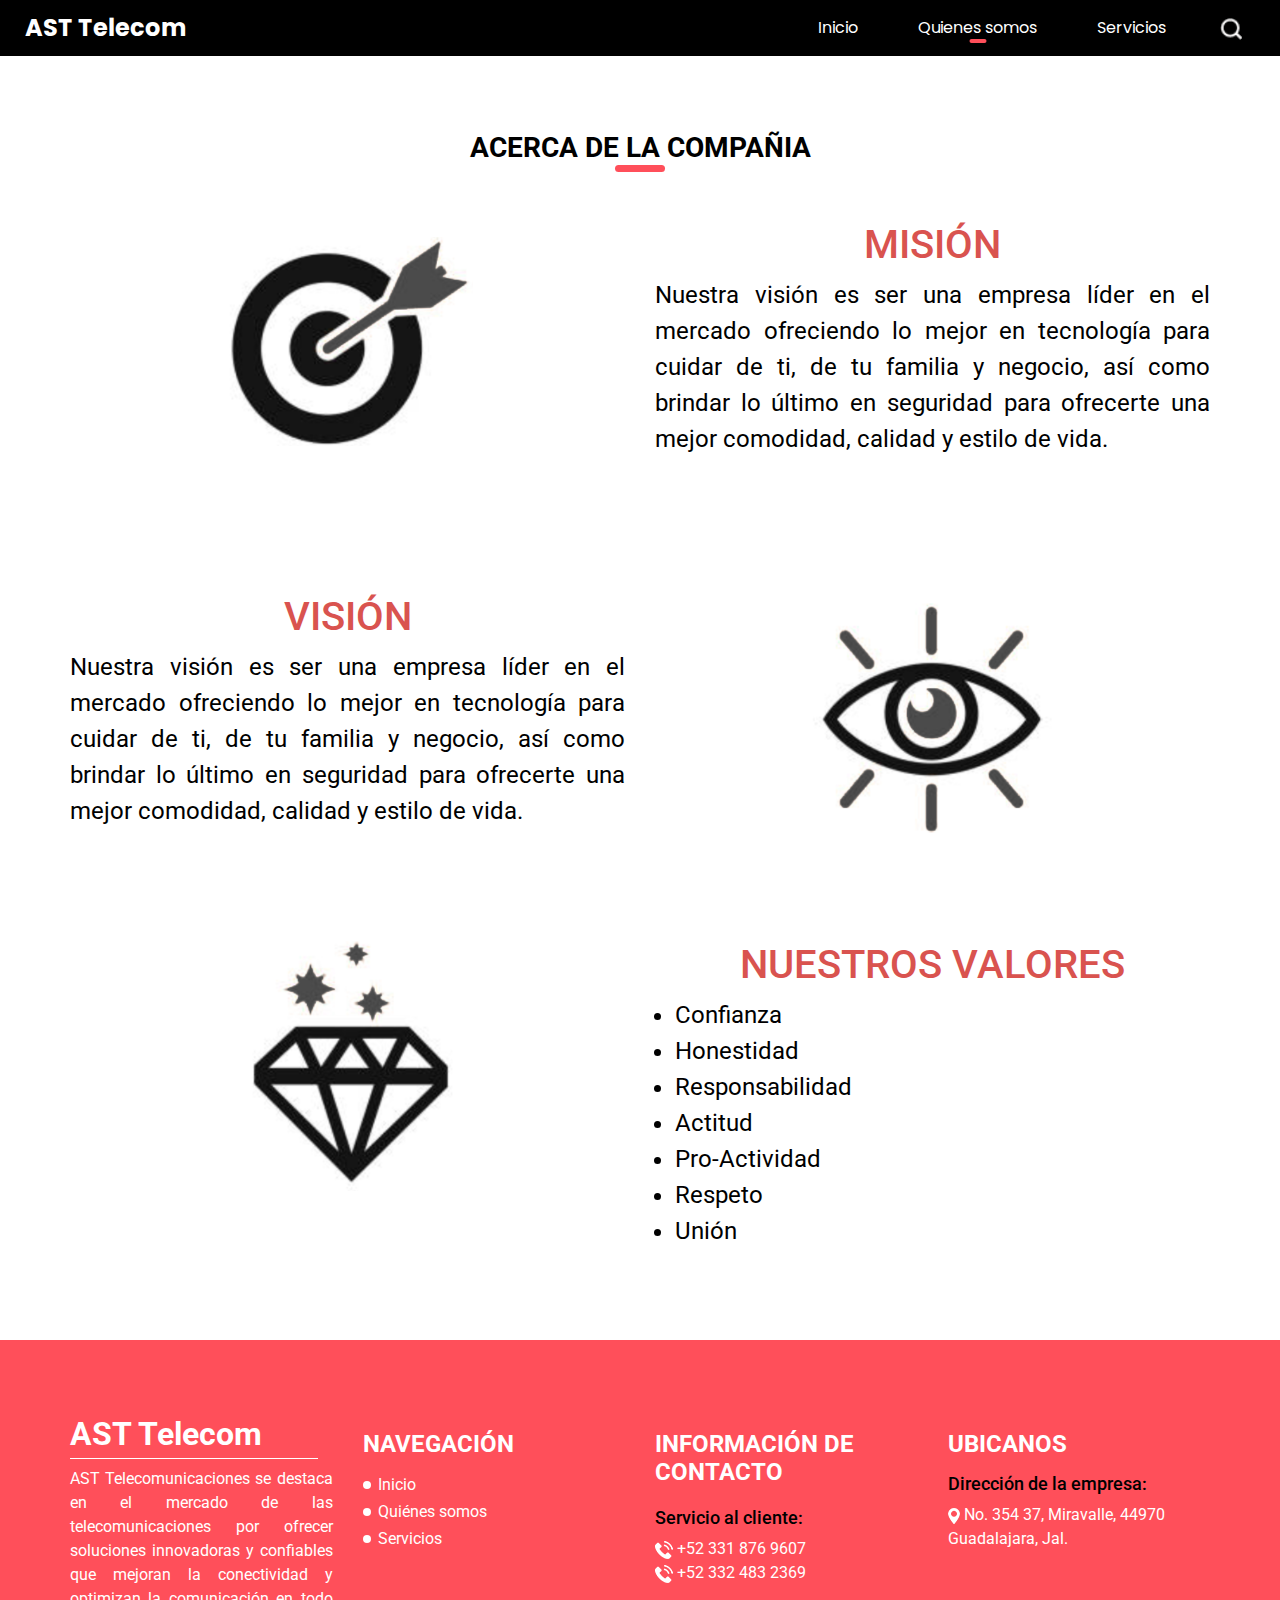
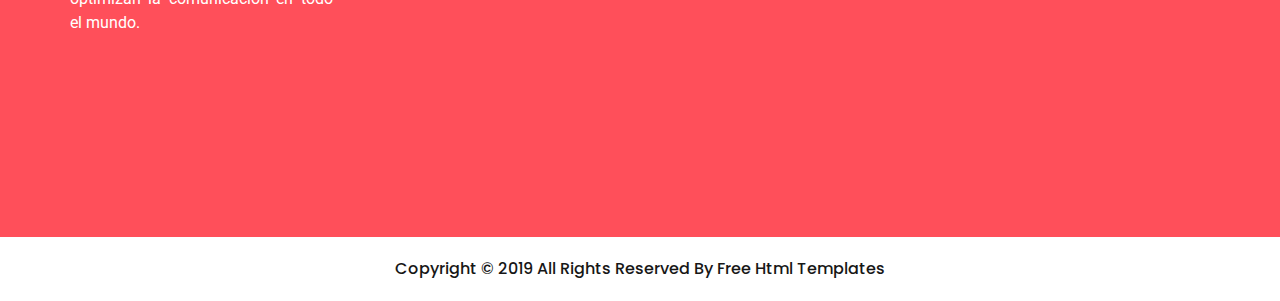
<file: Ast/about.html>
<!DOCTYPE html>
<html lang="es">
<head>
  <meta charset="UTF-8">
  <meta name="viewport" content="width=device-width, initial-scale=1.0">
  <meta http-equiv="X-UA-Compatible" content="IE=edge">
  <title>AST Telecom</title>
  
  <!-- Bootstrap core CSS -->
  <link rel="stylesheet" type="text/css" href="css/bootstrap.css">
  
  <!-- Fonts Style -->
  <link href="https://fonts.googleapis.com/css?family=Poppins:400,700|Roboto:400,700&display=swap" rel="stylesheet">
  
  <!-- Custom styles for this template -->
  <link rel="stylesheet" href="css/style.css">
  
  <!-- Responsive style -->
  <link rel="stylesheet" href="css/responsive.css">
</head>
<body>
  <div class="hero_area">
    <!-- Header Section Start -->
    <header class="header_section">
      <div class="container-fluid">
        <nav class="navbar navbar-expand-lg custom_nav-container">
          <a class="navbar-brand" href="index.html">
            <span>AST Telecom</span>
          </a>
          <button class="navbar-toggler ml-auto" type="button" data-toggle="collapse"
            data-target="#navbarSupportedContent" aria-controls="navbarSupportedContent" aria-expanded="false"
            aria-label="Toggle navigation">
            <span class="navbar-toggler-icon"></span>
          </button>
    
          <div class="collapse navbar-collapse" id="navbarSupportedContent">
            <ul class="navbar-nav ml-auto">
              <li class="nav-item">
                <a class="nav-link" href="index.html">Inicio <span class="sr-only">(current)</span></a>
              </li>
              <li class="nav-item active">
                <a class="nav-link" href="about.html">Quienes somos</a>
              </li>
              <li class="nav-item ">
                <a class="nav-link" href="service.html">Servicios</a>
              </li>
            </ul>
          </div>
          <form class="form-inline my-2 my-lg-0 ml-0 ml-lg-4 mb-3 mb-lg-0">
            <button class="btn my-2 my-sm-0 nav_search-btn" type="submit"></button>
          </form>
        </nav>
      </div>
    </header>
    
    <!-- End Header Section -->
  </div>

  <!-- About Section -->
  <section class="about_section layout_padding">
    <div class="container">
      <div class="custom_heading-container">
        <h3>ACERCA DE LA COMPAÑIA</h3>
      </div>
      <br>
      <br>

      <!-- Misión Section -->
      <div class="row">
        <div class="col-md-6">
          <div class="img-box" style="text-align: center;">
            <img src="images/valores.png" alt="Imagen de valores" style="width: 100%; max-width: 250px; height: auto;" />
          </div>
        </div>
        <div class="col-md-6">
          <div class="detail-box">
            <h1 style="font-size: 2.5em; color: #d9534f;">MISIÓN</h1>
            <p style="font-size: 1.5em; text-align: justify;">
              Nuestra visión es ser una empresa líder en el mercado ofreciendo lo mejor en 
              tecnología para cuidar de ti, de tu familia y negocio, así como brindar lo último en seguridad 
              para ofrecerte una mejor comodidad, calidad y estilo de vida.
            </p>
          </div>
        </div>        
      </div>
      
      <br>
      <br>
      <br>
      <br>
      <br>
      <!-- visión Section -->
      <div class="row">
        <div class="col-md-6">
          <div class="detail-box">
            <h1 style="font-size: 2.5em; color: #d9534f;">VISIÓN</h1>
            <p style="font-size: 1.5em; text-align: justify;">
              Nuestra visión es ser una empresa líder en el mercado ofreciendo 
              lo mejor en tecnología para cuidar de ti, de tu familia y negocio, 
              así como brindar lo último en seguridad para ofrecerte una mejor 
              comodidad, calidad y estilo de vida.
            </p>
          </div>
        </div>
        <div class="col-md-6">
          <div class="img-box" style="text-align: center;">
            <img src="images/vision.png" alt="Imagen de visión" style="width: 100%; max-width: 250px; height: auto;" />
          </div>
        </div>
      </div>
      

      <br>
      <br>
      <br>
      <br>

      <!-- Valores Section -->
      <div class="row">
        <div class="col-md-6">
          <div class="img-box" style="text-align: center;">
            <img src="images/mision.png" alt="Imagen de valores" style="width: 100%; max-width: 250px; height: auto;" />
          </div>
        </div>
        <div class="col-md-6">
          <div class="detail-box">
            <h1 style="font-size: 2.5em; color: #d9534f;">NUESTROS VALORES</h1>
            <ul style="list-style-type: disc; padding-left: 20px; text-align: justify;">
              <li style="font-size: 1.5em;" style="text-align: justify;">Confianza</li>
              <li style="font-size: 1.5em;" style="text-align: justify;">Honestidad</li>
              <li style="font-size: 1.5em;" style="text-align: justify;">Responsabilidad</li>
              <li style="font-size: 1.5em;" style="text-align: justify;">Actitud</li>
              <li style="font-size: 1.5em;" style="text-align: justify;">Pro-Actividad</li>
              <li style="font-size: 1.5em;" tyle="text-align: justify;">Respeto</li>
              <li style="font-size: 1.5em;" style="text-align: justify;">Unión</li>
            </ul>
            
            
          </div>
        </div>        
      </div>
    </div>
  </section>
  <!-- End About Section -->

  <!-- Info Section -->
  <section class="info_section layout_padding">
    <div class="container">
      <div class="row">
        <div class="col-md-3">
          <div class="info-logo">
            <h2>AST Telecom</h2>
            <p style="text-align: justify;">
              AST Telecomunicaciones se destaca en el mercado de las telecomunicaciones 
              por ofrecer soluciones innovadoras y confiables que mejoran la conectividad 
              y optimizan la comunicación en todo el mundo.
            </p>
          </div>
        </div>
        <div class="col-md-3">
          <div class="info-nav">
            <h4>Navegación</h4>
            <ul>
              <li><a href="index.html">Inicio</a></li>
              <li><a href="about.html">Quiénes somos</a></li>
              <li><a href="service.html">Servicios</a></li>
            </ul>
          </div>
        </div>
        <div class="col-md-3">
          <div class="info-contact">
            <h4>Información de contacto</h4>

            <div class="call">
              <h6>Servicio al cliente:</h6>
              <a href="">
                <img src="images/telephone.png" alt="Teléfono">
                <span>+52 331 876 9607</span>
              </a><br>
              <a href="">
                <img src="images/telephone.png" alt="Teléfono">
                <span>+52 332 483 2369</span>
              </a>
            </div>
          </div>
        </div>
        <div class="col-md-3">
          <div class="discover">
            <h4>ubicanos</h4>

            <div class="info-contact">
              <div class="location">
                <h6>Dirección de la empresa:</h6>
                <a href="">
                  <img src="images/location.png" alt="Ubicación">
                  <span>No. 354 37, Miravalle, 44970 Guadalajara, Jal.</span>
                </a>
              </div>
            </div>
            <br>
            <iframe src="https://www.google.com/maps/embed?pb=!1m18!1m12!1m3!1d71028.02533648169!2d-103.43704034171002!3d20.67158286920213!2m3!1f0!2f0!3f0!3m2!1i1024!2i768!4f13.1!3m3!1m2!1s0x8428aebb30f98563%3A0xf024a0ddb5177791!2sNo.%20%23%20354%2C%20Av.%20Piotr%20Ilich%20Tchaikovski%20354%2C%20Residencial%20del%20Parque%2C%2045018%20Zapopan%2C%20Jal.!5e0!3m2!1ses-419!2smx!4v1723594706442!5m2!1ses-419!2smx" 
            width="280" height="180" style="border:0;" allowfullscreen="" loading="lazy" referrerpolicy="no-referrer-when-downgrade"></iframe>
          </div>
        </div>
      </div>
    </div>
  </section>
  <!-- End Info Section -->

  <!-- Footer Section -->
  <section class="container-fluid footer_section">
    <p>Copyright &copy; 2019 All Rights Reserved By
      <a href="https://html.design/">Free Html Templates</a>
    </p>
  </section>
  <!-- End Footer Section -->

  <!-- Scripts -->
  <script src="js/jquery-3.4.1.min.js"></script>
  <script src="js/bootstrap.js"></script>
</body>
</html>
</file>
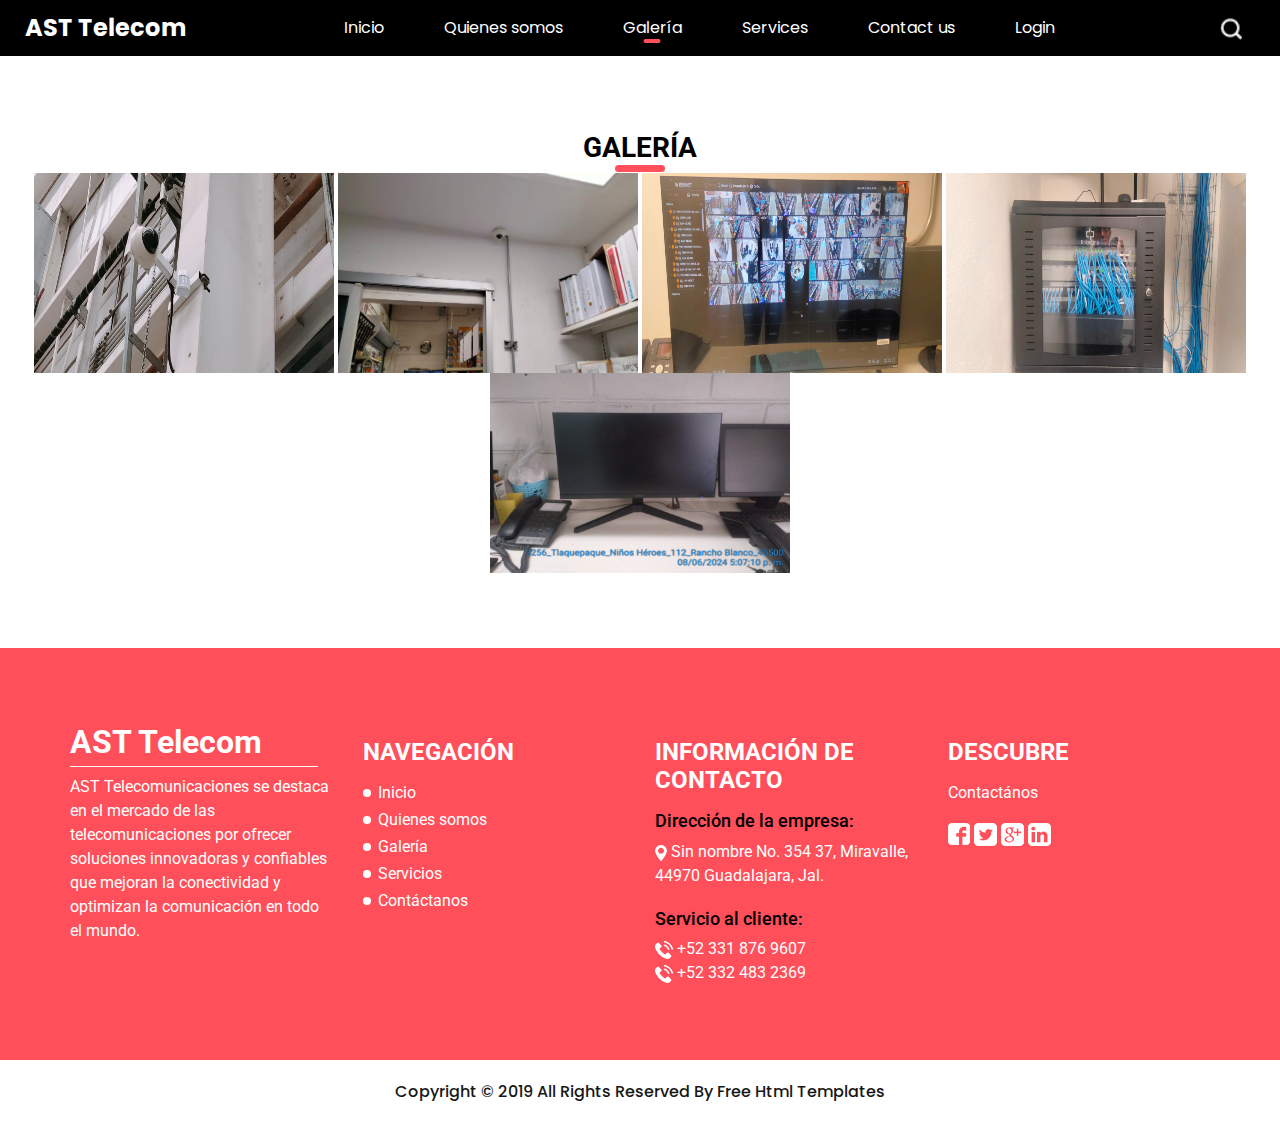
<file: Ast/galery.html>
<!DOCTYPE html>
<html>

<head>
  <!-- Basic -->
  <meta charset="utf-8" />
  <meta http-equiv="X-UA-Compatible" content="IE=edge" />
  <!-- Mobile Metas -->
  <meta name="viewport" content="width=device-width, initial-scale=1, shrink-to-fit=no" />
  <!-- Site Metas -->
  <meta name="keywords" content="" />
  <meta name="description" content="" />
  <meta name="author" content="" />

  <title>AST Telecom</title>

  <!-- slider stylesheet -->
  <link rel="stylesheet" type="text/css"
    href="https://cdnjs.cloudflare.com/ajax/libs/OwlCarousel2/2.1.3/assets/owl.carousel.min.css" />

  <!-- bootstrap core css -->
  <link rel="stylesheet" type="text/css" href="css/bootstrap.css" />

  <!-- fonts style -->
  <link href="https://fonts.googleapis.com/css?family=Poppins:400,700|Roboto:400,700&display=swap" rel="stylesheet">
  <!-- Custom styles for this template -->
  <link href="css/style.css" rel="stylesheet" />
  <!-- responsive style -->
  <link href="css/responsive.css" rel="stylesheet" />
</head>

<body>
  <div class="hero_area">
    <!-- header section strats -->
    <header class="header_section">
      <div class="container-fluid">
        <nav class="navbar navbar-expand-lg custom_nav-container ">
          <a class="navbar-brand" href="index.html">
            <span>
              AST Telecom
            </span>
          </a>
          <button class="navbar-toggler ml-auto" type="button" data-toggle="collapse"
            data-target="#navbarSupportedContent" aria-controls="navbarSupportedContent" aria-expanded="false"
            aria-label="Toggle navigation">
            <span class="navbar-toggler-icon"></span>
          </button>

          <div class="collapse navbar-collapse" id="navbarSupportedContent">
            <div class="d-flex mx-auto flex-column flex-lg-row align-items-center">
              <ul class="navbar-nav  ">
                <li class="nav-item ">
                  <a class="nav-link" href="index.html">Inicio <span class="sr-only">(current)</span></a>
                </li>
                <li class="nav-item">
                  <a class="nav-link" href="about.html">Quienes somos </a>
                </li>
                <li class="nav-item active">
                  <a class="nav-link" href="galery.html">Galería </a>
                </li>
                <li class="nav-item">
                  <a class="nav-link" href="service.html">Services </a>
                </li>
                <li class="nav-item">
                  <a class="nav-link" href="contact.html">Contact us</a>
                </li>
                <li class="nav-item">
                  <a class="nav-link" href="#">Login</a>
                </li>
              </ul>
            </div>
          </div>
          <form class="form-inline my-2 my-lg-0 ml-0 ml-lg-4 mb-3 mb-lg-0">
            <button class="btn  my-2 my-sm-0 nav_search-btn" type="submit"></button>
          </form>
        </nav>
      </div>
    </header>
    <!-- end header section -->
  </div>
  <section class="about_section layout_padding">
    <div class="container">
      <div class="custom_heading-container">
        <h3 class=" ">
          Galería
        </h3>
      </div>   
    </div>

    <!-- Imagen desde un archivo local -->
    <img src="images/1.jpg" alt="Descripción de la imagen" width="300" height="200">

    <img src="images/2.jpg" alt="Descripción de la imagen externa" width="300" height="200">

    <img src="images/3.jpg" alt="Descripción de la imagen externa" width="300" height="200">

    <img src="images/4.jpg" alt="Descripción de la imagen externa" width="300" height="200">

    <img src="images/6.jpg" alt="Descripción de la imagen externa" width="300" height="200">

  </section>

<!-- info section -->
<section class="info_section layout_padding">
  <div class="container">
    <div class="row">
      <div class="col-md-3">
        <div class="info-logo">
          <h2>
            AST Telecom
          </h2>
          <p>
            AST Telecomunicaciones se destaca en el mercado de las telecomunicaciones por ofrecer soluciones innovadoras y 
              confiables que mejoran la conectividad y optimizan la comunicación en todo el mundo.
          </p>
        </div>
      </div>
      <div class="col-md-3">
        <div class="info-nav">
          <h4>
            Navegación
          </h4>
          <ul>
            <li>
              <a href="index.html">
                Inicio
              </a>
            </li>
            <li>
              <a href="about.html">
                Quienes somos
              </a>
            </li>
            <li>
              <a href="galery.html">
                Galería
              </a>
            </li>
            <li>
              <a href="service.html">
                Servicios
              </a>
            </li>
            <li>
              <a href="contact.html">
                Contáctanos
              </a>
            </li>
          </ul>
        </div>
      </div>
      <div class="col-md-3">
        <div class="info-contact">
          <h4>
            Información de contacto
          </h4>
          <div class="location">
            <h6>
              Dirección de la empresa:
            </h6>
            <a href="">
              <img src="images/location.png" alt="">
              <span>
                Sin nombre No. 354 37, Miravalle, 44970 Guadalajara, Jal.
              </span>
            </a>
          </div>
          <div class="call">
            <h6>
              Servicio al cliente:
            </h6>
            <a href="">
              <img src="images/telephone.png" alt="">
              <span>
                +52 331 876 9607
              </span>
            </a><br>
            <a href="">
              <img src="images/telephone.png" alt="">
              <span>
                +52 332 483 2369
              </span>
            </a>
          </div>
        </div>
      </div>
      <div class="col-md-3">
        <div class="discover">
          <h4>
            Descubre
          </h4>
          <ul>
            <li>
              <a href="contact.html">
                Contactános
              </a>
            </li>
          </ul>
          <div class="social-box">
            <a href="">
              <img src="images/facebook.png" alt="">
            </a>
            <a href="">
              <img src="images/twitter.png" alt="">
            </a>
            <a href="">
              <img src="images/google-plus.png" alt="">
            </a>
            <a href="">
              <img src="images/linkedin.png" alt="">
            </a>
          </div>
        </div>
      </div>
    </div>
  </div>
</section>

<!-- end info_section -->


  <!-- footer section -->
  <section class="container-fluid footer_section">
    <p>
      Copyright &copy; 2019 All Rights Reserved By
      <a href="https://html.design/">Free Html Templates</a>
    </p>
  </section>
  <!-- footer section -->

  <script type="text/javascript" src="js/jquery-3.4.1.min.js"></script>
  <script type="text/javascript" src="js/bootstrap.js"></script>
</body>

</html>
</file>
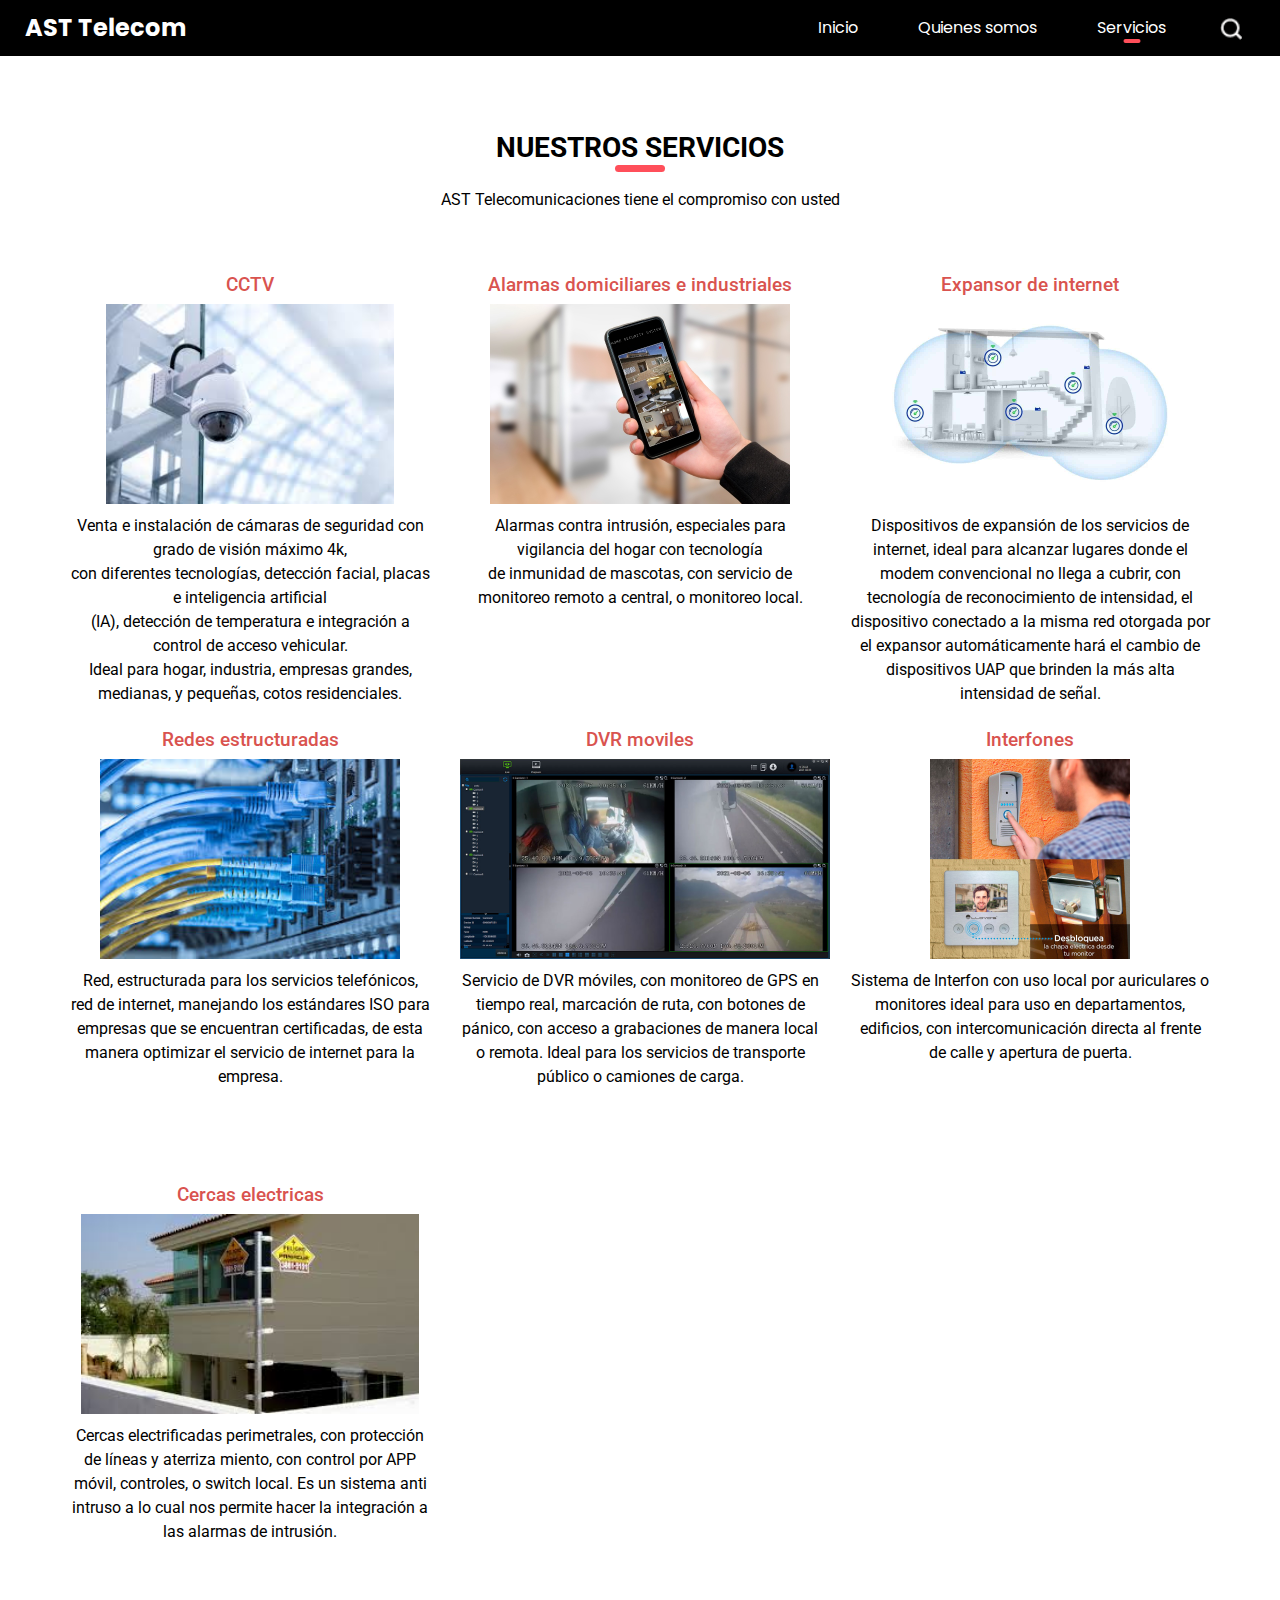
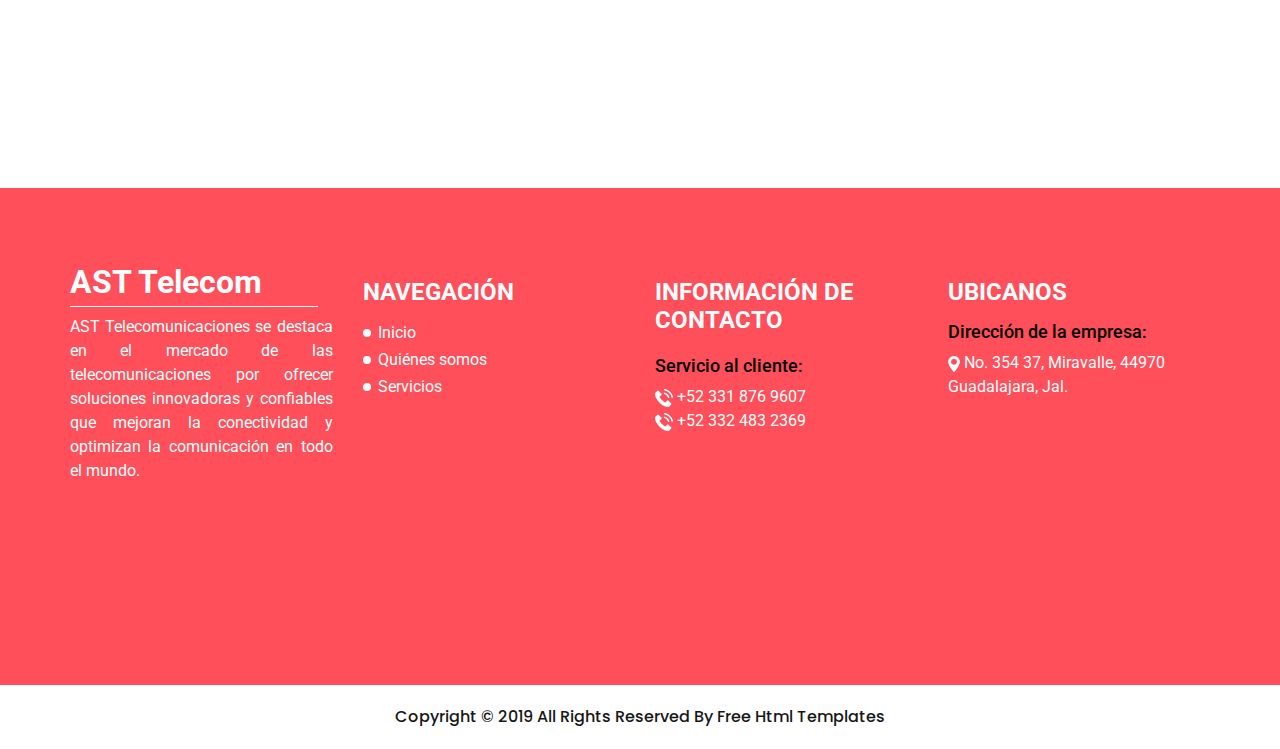
<file: Ast/service.html>
<!DOCTYPE html>
<html>

<head>
  <!-- Basic -->
  <meta charset="utf-8" />
  <meta http-equiv="X-UA-Compatible" content="IE=edge" />
  <!-- Mobile Metas -->
  <meta name="viewport" content="width=device-width, initial-scale=1, shrink-to-fit=no" />
  <!-- Site Metas -->
  <meta name="keywords" content="" />
  <meta name="description" content="" />
  <meta name="author" content="" />

  <title>AST Telecom</title>

  <!-- slider stylesheet -->
  <link rel="stylesheet" type="text/css"
    href="https://cdnjs.cloudflare.com/ajax/libs/OwlCarousel2/2.1.3/assets/owl.carousel.min.css" />

  <!-- bootstrap core css -->
  <link rel="stylesheet" type="text/css" href="css/bootstrap.css" />

  <!-- fonts style -->
  <link href="https://fonts.googleapis.com/css?family=Poppins:400,700|Roboto:400,700&display=swap" rel="stylesheet">
  <!-- Custom styles for this template -->
  <link href="css/style.css" rel="stylesheet" />
  <!-- responsive style -->
  <link href="css/responsive.css" rel="stylesheet" />
</head>

<body>
  <div class="hero_area">
    <!-- header section strats -->
    <header class="header_section">
      <div class="container-fluid">
        <nav class="navbar navbar-expand-lg custom_nav-container">
          <a class="navbar-brand" href="index.html">
            <span>AST Telecom</span>
          </a>
          <button class="navbar-toggler ml-auto" type="button" data-toggle="collapse"
            data-target="#navbarSupportedContent" aria-controls="navbarSupportedContent" aria-expanded="false"
            aria-label="Toggle navigation">
            <span class="navbar-toggler-icon"></span>
          </button>
    
          <div class="collapse navbar-collapse" id="navbarSupportedContent">
            <ul class="navbar-nav ml-auto">
              <li class="nav-item">
                <a class="nav-link" href="index.html">Inicio <span class="sr-only">(current)</span></a>
              </li>
              <li class="nav-item">
                <a class="nav-link" href="about.html">Quienes somos</a>
              </li>
              <li class="nav-item active">
                <a class="nav-link" href="service.html">Servicios</a>
              </li>
            </ul>
          </div>
          <form class="form-inline my-2 my-lg-0 ml-0 ml-lg-4 mb-3 mb-lg-0">
            <button class="btn my-2 my-sm-0 nav_search-btn" type="submit"></button>
          </form>
        </nav>
      </div>
    </header>
    
    <!-- end header section -->
  </div>

  <!-- service section -->

  <section class="service_section layout_padding">
    <div class="container">
      <div class="custom_heading-container">
        <h3>Nuestros Servicios</h3>
      </div>
      <p>AST Telecomunicaciones tiene el compromiso con usted</p>
      <div class="service_container">
        <div class="row">

          <div class="col-md-4">
            <div class="box b-1">
              <h6 style="font-size: 1.2em; color: #d9534f;">CCTV</h6>
              <div class="img-box">
                <img src="images/cctv.jpeg" alt="CCTV">
              </div>
              <div class="detail-box">
                <p>Venta e instalación de cámaras de seguridad con grado de visión máximo 4k,<br>
                   con diferentes tecnologías, detección facial, placas e inteligencia artificial<br>
                   (IA), detección de temperatura e integración a control de acceso vehicular.<br>
                   Ideal para hogar, industria, empresas grandes, medianas, y pequeñas, cotos residenciales.</p>
              </div>
            </div>
            <br>
            <br>
            <br>
            <br>
          </div>
          
          <div class="col-md-4">
            <div class="box b-1">
              <h6 style="font-size: 1.2em; color: #d9534f;">Alarmas domiciliares e industriales</h6>
              <div class="img-box">
                <img src="images/alarmas.jpg" alt="CCTV">
              </div>
              <div class="detail-box">
                <p>Alarmas contra intrusión, especiales para vigilancia del hogar con tecnología<br>
                   de inmunidad de mascotas, con servicio de monitoreo remoto a central, o monitoreo local.</p>
              </div>
            </div>
            <br>
            <br>
            <br>
            <br>
          </div>
          

          <div class="col-md-4">
            <div class="box b-1">
              <h6 style="font-size: 1.2em; color: #d9534f;">Expansor de internet</h6>
              <div class="img-box">
                <img src="images/expansor.jpg" alt="CCTV">
              </div>
              <div class="detail-box">
                <p>Dispositivos de expansión de los servicios de internet, ideal para alcanzar 
                  lugares donde el modem convencional no llega a cubrir, con tecnología de 
                  reconocimiento de intensidad, el dispositivo conectado a la misma red otorgada 
                  por el expansor automáticamente hará el cambio de dispositivos UAP que brinden 
                  la más alta intensidad de señal.</p>
              </div>
            </div>
            <br>
            <br>
            <br>
            <br>
          </div>
  
          <div class="col-md-4">
            <div class="box b-4">
              <h6 style="font-size: 1.2em; color: #d9534f;">Redes estructuradas</h6>
              <div class="img-box">
                <img src="images/red.jpeg" alt="Redes estructuradas">
              </div>
              <div class="detail-box">       
                <p>Red, estructurada para los servicios telefónicos, red de internet, manejando 
                  los estándares ISO para empresas que se encuentran certificadas, de esta manera 
                  optimizar el servicio de internet para la empresa.</p>
              </div>
            </div>
            <br>
            <br>
            <br>
            <br>
          </div>
  
          <div class="col-md-4">
            <div class="box b-5">
              <h6 style="font-size: 1.2em; color: #d9534f;">DVR moviles</h6>
              <div class="img-box">
                <img src="images/dvr.jpg" alt="DVR moviles">
              </div>
              <div class="detail-box">
                <p>Servicio de DVR móviles, con monitoreo de GPS en tiempo real, marcación de ruta, 
                  con botones de pánico, con acceso a grabaciones de manera local o remota. Ideal 
                  para los servicios de transporte público o camiones de carga.</p>
              </div>
            </div>
            <br>
            <br>
            <br>
            <br>
          </div>
  
          <div class="col-md-4">
            <div class="box b-6">
              <h6 style="font-size: 1.2em; color: #d9534f;">Interfones</h6>
              <div class="img-box">
                <img src="images/interfon.jpg" alt="Interfones">
              </div>
              <div class="detail-box">
                <p>Sistema de Interfon con uso local por auriculares o monitores ideal para 
                  uso en departamentos, edificios, con intercomunicación directa al frente de calle 
                  y apertura de puerta.</p>
              </div>
            </div>
            <br>
            <br>
            <br>
            <br>
          </div>
  
          <div class="col-md-4">
            <div class="box b-7">
              <h6 style="font-size: 1.2em; color: #d9534f;">Cercas electricas</h6>
              <div class="img-box">
                <img src="images/electrica.jpeg" alt="Cercas electricas">
              </div>
              <div class="detail-box">   
                <p>Cercas electrificadas perimetrales, con protección de líneas y aterriza miento, 
                  con control por APP móvil, controles, o switch local. Es un sistema anti intruso 
                  a lo cual nos permite hacer la integración a las alarmas de intrusión.</p>
              </div>
            </div>
            <br>
            <br>
            <br>
            <br>
          </div>
  
        </div>
      </div>
    </div>
  </section>
  

  <!-- end service section -->

  <!-- Info Section -->
  <section class="info_section layout_padding">
    <div class="container">
      <div class="row">
        <div class="col-md-3">
          <div class="info-logo">
            <h2>AST Telecom</h2>
            <p style="text-align: justify;">
              AST Telecomunicaciones se destaca en el mercado de las telecomunicaciones 
              por ofrecer soluciones innovadoras y confiables que mejoran la conectividad 
              y optimizan la comunicación en todo el mundo.
            </p>
          </div>
        </div>
        <div class="col-md-3">
          <div class="info-nav">
            <h4>Navegación</h4>
            <ul>
              <li><a href="index.html">Inicio</a></li>
              <li><a href="about.html">Quiénes somos</a></li>
              <li><a href="service.html">Servicios</a></li>
            </ul>
          </div>
        </div>
        <div class="col-md-3">
          <div class="info-contact">
            <h4>Información de contacto</h4>

            <div class="call">
              <h6>Servicio al cliente:</h6>
              <a href="">
                <img src="images/telephone.png" alt="Teléfono">
                <span>+52 331 876 9607</span>
              </a><br>
              <a href="">
                <img src="images/telephone.png" alt="Teléfono">
                <span>+52 332 483 2369</span>
              </a>
            </div>
          </div>
        </div>
        <div class="col-md-3">
          <div class="discover">
            <h4>ubicanos</h4>

            <div class="info-contact">
              <div class="location">
                <h6>Dirección de la empresa:</h6>
                <a href="">
                  <img src="images/location.png" alt="Ubicación">
                  <span>No. 354 37, Miravalle, 44970 Guadalajara, Jal.</span>
                </a>
              </div>
            </div>
            <br>
            <iframe src="https://www.google.com/maps/embed?pb=!1m18!1m12!1m3!1d71028.02533648169!2d-103.43704034171002!3d20.67158286920213!2m3!1f0!2f0!3f0!3m2!1i1024!2i768!4f13.1!3m3!1m2!1s0x8428aebb30f98563%3A0xf024a0ddb5177791!2sNo.%20%23%20354%2C%20Av.%20Piotr%20Ilich%20Tchaikovski%20354%2C%20Residencial%20del%20Parque%2C%2045018%20Zapopan%2C%20Jal.!5e0!3m2!1ses-419!2smx!4v1723594706442!5m2!1ses-419!2smx" 
            width="280" height="180" style="border:0;" allowfullscreen="" loading="lazy" referrerpolicy="no-referrer-when-downgrade"></iframe>
          </div>
        </div>
      </div>
    </div>
  </section>
  <!-- End Info Section -->



  <!-- end info_section -->

  <!-- footer section -->
  <section class="container-fluid footer_section">
    <p>
      Copyright &copy; 2019 All Rights Reserved By
      <a href="https://html.design/">Free Html Templates</a>
    </p>
  </section>
  <!-- footer section -->

  <script type="text/javascript" src="js/jquery-3.4.1.min.js"></script>
  <script type="text/javascript" src="js/bootstrap.js"></script>
</body>

</html>
</file>
<file: Ast/css/style.css>
body {
  font-family: 'Roboto', sans-serif;
  color: #000000;
  background-color: #ffffff;
}

.layout_padding {
  padding: 75px 0;
}

.layout_padding2 {
  padding: 45px 0;
}

.layout_padding2-top {
  padding-top: 45px;
}

.layout_padding2-bottom {
  padding-bottom: 45px;
}

.layout_padding-top {
  padding-top: 75px;
}

.layout_padding-bottom {
  padding-bottom: 75px;
}

.custom_heading-container {
  display: -webkit-box;
  display: -ms-flexbox;
  display: flex;
  -webkit-box-pack: center;
      -ms-flex-pack: center;
          justify-content: center;
}

.custom_heading-container h3 {
  text-transform: uppercase;
  font-weight: bold;
  color: #000000;
  position: relative;
}

.custom_heading-container h3::before {
  content: "";
  position: absolute;
  bottom: -7px;
  left: 50%;
  width: 50px;
  height: 7px;
  -webkit-transform: translateX(-50%);
          transform: translateX(-50%);
  background-color: #ff4f5a;
  border-radius: 15px;
}

.btn-box {
  display: -webkit-box;
  display: -ms-flexbox;
  display: flex;
  -webkit-box-align: center;
      -ms-flex-align: center;
          align-items: center;
  -webkit-box-pack: center;
      -ms-flex-pack: center;
          justify-content: center;
  font-family: "Poppins", sans-serif;
}

.btn-box a {
  color: #1d1d1d;
  margin-right: 15px;
  font-size: 18px;
}

.btn-box hr {
  width: 75px;
  height: 1.2px;
  border: none;
  background-color: #464646;
  margin: 0;
}

/*header section*/
.sub_page .hero_area {
  height: auto;
}

.hero_area.sub_pages {
  height: auto;
}

.header_section {
  background-color: #000000;
  font-family: "Poppins", sans-serif;
}

.header_section .container-fluid {
  padding-right: 25px;
  padding-left: 25px;
}

.header_section .nav_container {
  margin: 0 auto;
}

.custom_nav-container .navbar-nav .nav-item .nav-link {
  padding: 10px 30px;
  color: #ffffff;
  text-align: center;
  position: relative;
}

.custom_nav-container .navbar-nav .nav-item .nav-link::before {
  content: "";
  display: none;
  position: absolute;
  bottom: 7px;
  left: 50%;
  width: 17px;
  height: 4px;
  -webkit-transform: translateX(-50%);
          transform: translateX(-50%);
  background-color: #ff4f5a;
  border-radius: 5px;
}

.custom_nav-container .navbar-nav .nav-item .nav-link:hover::before {
  display: block;
}

.custom_nav-container .navbar-nav .nav-item.active a::before {
  display: block;
}

a,
a:hover,
a:focus {
  text-decoration: none;
}

a:hover,
a:focus {
  color: initial;
}

.btn,
.btn:focus {
  outline: none !important;
  -webkit-box-shadow: none;
          box-shadow: none;
}

.custom_nav-container .nav_search-btn {
  background-image: url(../images/search-icon.png);
  background-size: 22px;
  background-repeat: no-repeat;
  background-position-y: 7px;
  width: 35px;
  height: 35px;
  padding: 0;
  border: none;
}

.navbar-brand {
  display: -webkit-box;
  display: -ms-flexbox;
  display: flex;
  -webkit-box-align: center;
      -ms-flex-align: center;
          align-items: center;
}

.navbar-brand img {
  width: 45px;
  margin-right: 5px;
}

.navbar-brand span {
  font-weight: bold;
  font-size: 24px;
  color: #ffffff;
}

.custom_nav-container {
  z-index: 99999;
  padding: 5px 0;
}

.custom_nav-container .navbar-toggler {
  outline: none;
}

.custom_nav-container .navbar-toggler .navbar-toggler-icon {
  background-image: url(../images/menu.png);
  background-size: 42px;
}

/*end header section*/
/* slider section */
.slider_section .row {
  -webkit-box-align: center;
      -ms-flex-align: center;
          align-items: center;
}

.slider_section .img-box img {
  width: 100%;
}

.slider_section .detail-box h1 {
  font-weight: bold;
  font-size: 4rem;
  color: #1a2e35;
}

.slider_section .detail-box h1 span {
  color: #ff4f5a;
}

.slider_section .slider_nav-box {
  display: -webkit-box;
  display: -ms-flexbox;
  display: flex;
  -webkit-box-pack: justify;
      -ms-flex-pack: justify;
          justify-content: space-between;
  -webkit-box-align: center;
      -ms-flex-align: center;
          align-items: center;
}

.slider_section .slider_nav-box .custom_carousel-control {
  display: -webkit-box;
  display: -ms-flexbox;
  display: flex;
}

.slider_section .carousel-control-prev,
.slider_section .carousel-control-next {
  position: unset;
  width: 50px;
  height: 50px;
  opacity: 1;
  background-repeat: no-repeat;
  background-size: 20px;
  background-position: center;
}

.slider_section .carousel-control-prev {
  left: 2%;
  background-image: url(../images/left-arrow-black.png);
}

.slider_section .carousel-control-prev:hover {
  background-image: url(../images/left-arrow.png);
}

.slider_section .carousel-control-next {
  right: 2%;
  background-image: url(../images/right-arrow-black.png);
}

.slider_section .carousel-control-next:hover {
  background-image: url(../images/right-arrow.png);
}

/* end slider section */
.bg {
  background-image: url(../images/bg.jpg);
  background-size: cover;
}

.about_section {
  text-align: center;
}

.about_section .img-box img {
  width: 350px;
}

.service_section {
  text-align: center;
  position: relative;
}

.service_section .custom_heading-container {
  margin-bottom: 15px;
}

.service_section .service_container {
  padding: 45px 0 75px 0;
}

.service_section .box.b-2 .detail-box {
  width: 60%;
  text-align: right;
  overflow: hidden;
}

.service_section .box.b-2 .detail-box p {
  height: 52px;
  overflow: hidden;
}

.service_section .box.b-2 .detail-box a {
  min-width: 100px;
}

.service_section .box.b-3 .detail-box {
  width: 70%;
  margin-left: auto;
  overflow: hidden;
  text-align: left;
}

.service_section .box.b-3 .detail-box p {
  height: 52px;
  overflow: hidden;
}

.service_section .box.b-3 .detail-box a {
  min-width: 100px;
}

.service_section .img-box img {
  height: 200px;
}

.service_section .detail-box {
  height: 118px;
  margin-top: 10px;
}

.service_section .detail-box h6 {
  font-weight: bold;
}

.service_section .detail-box .btn-box a {
  color: #ff4f5a;
}

.service_section .detail-box .btn-box hr {
  background-color: #ff4f5a;
}

.service_section::before {
  content: "";
  width: 200px;
  height: 175px;
  position: absolute;
  bottom: 95px;
  left: 50%;
  -webkit-transform: translateX(-50%);
          transform: translateX(-50%);
  background-size: cover;
  background-image: url();
}

.work_section {
  background-color: #ff4f5a;
}

.work_section .custom_heading-container h3 {
  color: #ffffff;
}

.work_section .custom_heading-container h3::before {
  background-color: #ffffff;
}

.work_section .work_container {
  display: -webkit-box;
  display: -ms-flexbox;
  display: flex;
  -webkit-box-pack: center;
      -ms-flex-pack: center;
          justify-content: center;
  text-align: center;
  -ms-flex-wrap: wrap;
      flex-wrap: wrap;
  padding: 45px 0;
}

.work_section .work_container .box {
  width: 275px;
  height: 275px;
  display: -webkit-box;
  display: -ms-flexbox;
  display: flex;
  -webkit-box-orient: vertical;
  -webkit-box-direction: normal;
      -ms-flex-direction: column;
          flex-direction: column;
  -webkit-box-align: center;
      -ms-flex-align: center;
          align-items: center;
  padding: 35px 0 20px 0;
  background-color: #ffffff;
  border-radius: 5px;
  margin: 45px 10px;
  -webkit-box-shadow: 0 0 8px 0px rgba(0, 0, 0, 0.1);
          box-shadow: 0 0 8px 0px rgba(0, 0, 0, 0.1);
}

.work_section .work_container .box .img-box {
  width: 150px;
}

.work_section .work_container .box .img-box img {
  width: 100%;
}

.work_section .work_container .box .name {
  margin-top: 10px;
}

.work_section .work_container .box.b-1, .work_section .work_container .box.b-3 {
  -webkit-animation: odd-box-animate 2s infinite;
          animation: odd-box-animate 2s infinite;
}

.work_section .work_container .box.b-2, .work_section .work_container .box.b-4 {
  -webkit-animation: even-box-animate 2s infinite;
          animation: even-box-animate 2s infinite;
}

@-webkit-keyframes odd-box-animate {
  0% {
    -webkit-transform: translateY(45px);
            transform: translateY(45px);
  }
  50% {
    -webkit-transform: translateY(-45px);
            transform: translateY(-45px);
  }
  100% {
    -webkit-transform: translateY(45px);
            transform: translateY(45px);
  }
}

@keyframes odd-box-animate {
  0% {
    -webkit-transform: translateY(45px);
            transform: translateY(45px);
  }
  50% {
    -webkit-transform: translateY(-45px);
            transform: translateY(-45px);
  }
  100% {
    -webkit-transform: translateY(45px);
            transform: translateY(45px);
  }
}

@-webkit-keyframes even-box-animate {
  0% {
    -webkit-transform: translateY(-45px);
            transform: translateY(-45px);
  }
  50% {
    -webkit-transform: translateY(45px);
            transform: translateY(45px);
  }
  100% {
    -webkit-transform: translateY(-45px);
            transform: translateY(-45px);
  }
}

@keyframes even-box-animate {
  0% {
    -webkit-transform: translateY(-45px);
            transform: translateY(-45px);
  }
  50% {
    -webkit-transform: translateY(45px);
            transform: translateY(45px);
  }
  100% {
    -webkit-transform: translateY(-45px);
            transform: translateY(-45px);
  }
}

.work_section .btn-box a {
  color: #ffffff;
}

.work_section .btn-box hr {
  background-color: #ffffff;
}

.contact_section input,
.contact_section select {
  width: 100%;
  border: 0;
  padding: 15px 12px;
  background-color: #f2f2f2;
  outline: none;
  margin: 10px 0;
}

.contact_section input::-webkit-input-placeholder,
.contact_section select::-webkit-input-placeholder {
  color: #3a3a3a;
}

.contact_section input:-ms-input-placeholder,
.contact_section select:-ms-input-placeholder {
  color: #3a3a3a;
}

.contact_section input::-ms-input-placeholder,
.contact_section select::-ms-input-placeholder {
  color: #3a3a3a;
}

.contact_section input::placeholder,
.contact_section select::placeholder {
  color: #3a3a3a;
}

.contact_section button {
  background-color: #ff4f5a;
  padding: 12px 55px;
  outline: none;
  border: none;
  border: 1px solid #ff4f5a;
  color: #fff;
  margin-top: 25px;
}

.contact_section button:hover {
  color: #ff4f5a;
  background-color: transparent;
}

.client_section .client_container {
  display: -webkit-box;
  display: -ms-flexbox;
  display: flex;
  -webkit-box-orient: vertical;
  -webkit-box-direction: normal;
      -ms-flex-direction: column;
          flex-direction: column;
  -webkit-box-align: center;
      -ms-flex-align: center;
          align-items: center;
  width: 600px;
  border: 1px solid #cccccc;
  padding: 45px 35px 35px 25px;
  background-color: #ffffff;
  margin: 0 auto;
}

.client_section .client_container .detail-box p {
  text-align: center;
}

.client_section .client_container .client_id {
  display: -webkit-box;
  display: -ms-flexbox;
  display: flex;
  -webkit-box-align: center;
      -ms-flex-align: center;
          align-items: center;
  margin-top: 25px;
}

.client_section .client_container .client_id .img-box {
  width: 75px;
  margin-right: 10px;
}

.client_section .client_container .client_id .img-box img {
  width: 100%;
}

.client_section .client_container .client_id .name h5 {
  text-transform: uppercase;
}

.client_section .client_container .client_id .name h6 {
  color: #ff4f5a;
}

.info_section {
  background-color: #ff4f5a;
  color: #ffffff;
}

.info_section a {
  color: #ffffff;
}

.info_section h4 {
  text-transform: uppercase;
  margin-top: 15px;
  margin-bottom: 15px;
  font-weight: bold;
}

.info_section .info-logo h2 {
  font-weight: bold;
  font-size: 2rem;
  border-bottom: 1px solid #ffffff;
  padding-bottom: 5px;
  margin-right: 15px;
}

.info_section .info-nav ul {
  padding-left: 15px;
}

.info_section .info-nav ul li {
  list-style-type: none;
  position: relative;
  margin: 3px 0;
}

.info_section .info-nav ul li::before {
  content: "";
  width: 8px;
  height: 8px;
  background-color: #ffffff;
  position: absolute;
  top: 50%;
  left: -15px;
  -webkit-transform: translateY(-50%);
          transform: translateY(-50%);
  border-radius: 100%;
}

.info_section .info-contact h6 {
  color: #000000;
  font-size: 18px;
}

.info_section .info-contact .call {
  margin-top: 20px;
}

.info_section .discover ul {
  padding: 0;
}

.info_section .discover ul li {
  list-style-type: none;
  margin: 5px 0;
}

/* footer section*/
.footer_section {
  background-color: #ffffff;
  padding: 20px;
  font-family: "Poppins", sans-serif;
  font-weight: 500;
}

.footer_section p {
  color: #171717;
  margin: 0;
  text-align: center;
}

.footer_section a {
  color: #171717;
}

/* end footer section*/
/*# sourceMappingURL=style.css.map */
</file>
<file: Ast/css/responsive.css>
@media (max-width: 1120px) {}

@media (max-width: 992px) {
    .custom_nav-container .nav_search-btn {
        display: none;
    }

    .service_section::before {
        bottom: 45px;
    }

    .service_section .service_container {
        padding: 45px 0 125px 0;
    }



    .service_section .box.b-2 .detail-box {
        width: auto;
    }

    .service_section .box.b-3 .detail-box {
        width: auto;
    }


}

@media (max-width: 768px) {
    .slider_section .detail-box {
        text-align: center;
        margin-top: 25px;
    }

    .info_section .col-md-3 {
        text-align: center;
    }

    .info_section .col-md-3:not(:nth-last-child(1)) {
        margin-bottom: 35px;
    }

    .service_section .box.b-1 .detail-box {
        text-align: left;
    }

    .service_section .box.b-4 .detail-box {
        text-align: right;
    }

    .service_section .box {
        margin: 25px 0;
    }

    .info_section .info-nav ul {
        display: flex;
        flex-direction: column;
        align-items: center;
    }

    .client_section .client_container {
        width: 100%;
    }
}

@media (max-width: 576px) {
    .slider_section .detail-box h1 {
        font-size: 3.5rem;
    }

    .about_section .img-box img {
        width: 100%;
    }

    @keyframes odd-box-animate {
        0% {
            transform: translateY(25px);
        }

        50% {
            transform: translateY(-25px);
        }

        100% {
            transform: translateY(25px);
        }
    }

    @keyframes even-box-animate {
        0% {
            transform: translateY(-25px);
        }

        50% {
            transform: translateY(25px);
        }

        100% {
            transform: translateY(-25px);
        }
    }

    .work_section .work_container .box.b-1,
    .work_section .work_container .box.b-3,
    .work_section .work_container .box.b-2,
    .work_section .work_container .box.b-4 {
        animation-duration: 1.5s;
    }
}

@media (max-width: 480px) {}

@media (max-width: 420px) {
    .slider_section .detail-box h1 {
        font-size: 3rem;
    }

    element {}

    .custom_heading-container h3 {

        text-transform: uppercase;
        font-weight: bold;
        color: #000000;
        position: relative;

    }

    .custom_heading-container h3 {
        font-size: 1.5rem;
    }
}

@media (max-width: 360px) {}

@media (min-width: 1200px) {
    .container {
        max-width: 1170px;
    }
}
</file>
